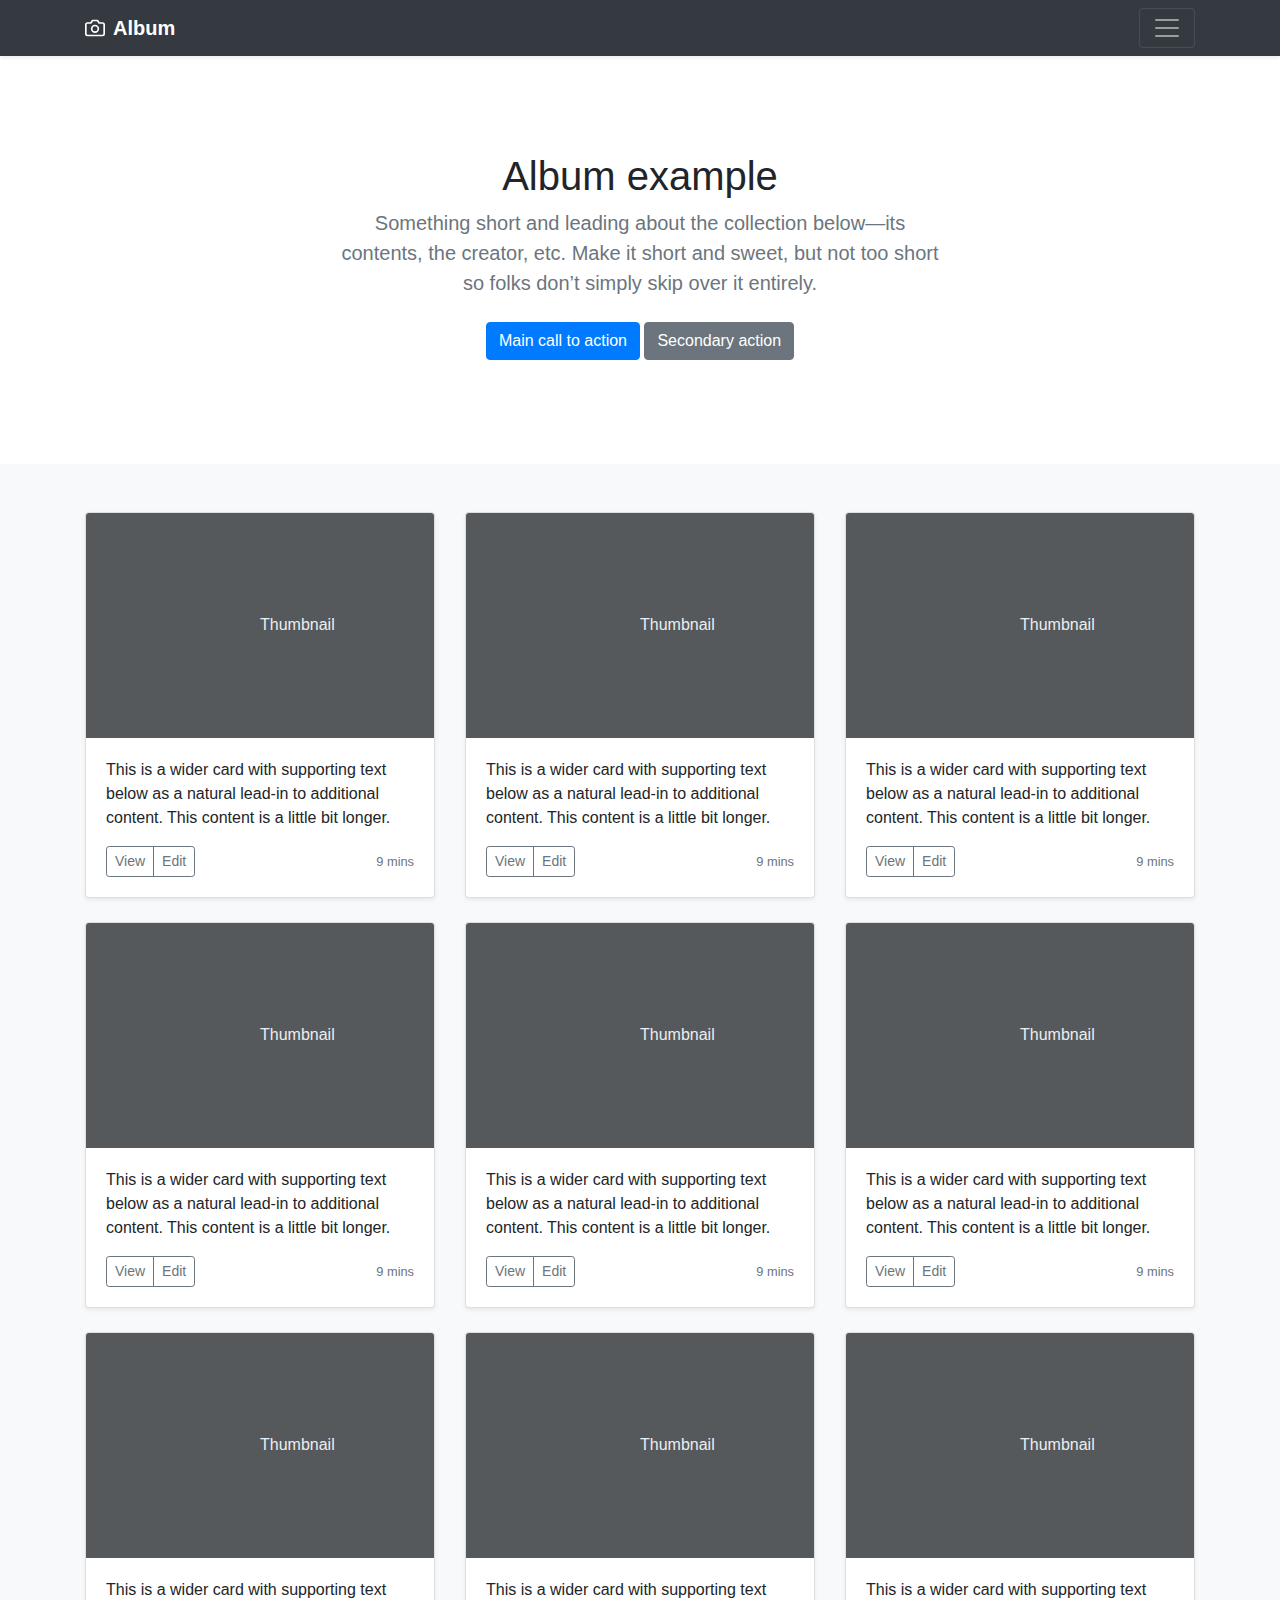
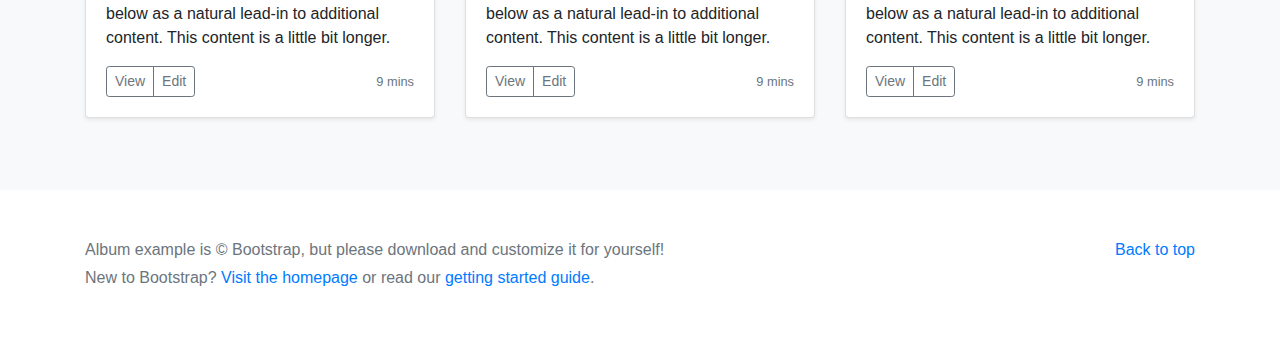
<file: BootStrap-Practice/home.html>
<!doctype html>
<html lang="en">
  <head>
    <meta charset="utf-8">
    <meta name="viewport" content="width=device-width, initial-scale=1, shrink-to-fit=no">
    <title>Signin Template · Bootstrap</title>
    <!-- Bootstrap core CSS -->
<link rel="stylesheet" href="https://stackpath.bootstrapcdn.com/bootstrap/4.5.0/css/bootstrap.min.css">
    <!-- Favicons -->
    <link href="style.css" rel="stylesheet">
  </head>
<body>
    <header>
  <div class="collapse bg-dark" id="navbarHeader">
    <div class="container">
      <div class="row">
        <div class="col-sm-8 col-md-7 py-4">
          <h4 class="text-white">About</h4>
          <p class="text-muted">Add some information about the album below, the author, or any other background context. Make it a few sentences long so folks can pick up some informative tidbits. Then, link them off to some social networking sites or contact information.</p>
        </div>
        <div class="col-sm-4 offset-md-1 py-4">
          <h4 class="text-white">Contact</h4>
          <ul class="list-unstyled">
            <li><a href="#" class="text-white">Follow on Twitter</a></li>
            <li><a href="#" class="text-white">Like on Facebook</a></li>
            <li><a href="#" class="text-white">Email me</a></li>
          </ul>
        </div>
      </div>
    </div>
  </div>
  <div class="navbar navbar-dark bg-dark shadow-sm">
    <div class="container d-flex justify-content-between">
      <a href="#" class="navbar-brand d-flex align-items-center">
        <svg xmlns="http://www.w3.org/2000/svg" width="20" height="20" fill="none" stroke="currentColor" stroke-linecap="round" stroke-linejoin="round" stroke-width="2" aria-hidden="true" class="mr-2" viewBox="0 0 24 24" focusable="false"><path d="M23 19a2 2 0 0 1-2 2H3a2 2 0 0 1-2-2V8a2 2 0 0 1 2-2h4l2-3h6l2 3h4a2 2 0 0 1 2 2z"/><circle cx="12" cy="13" r="4"/></svg>
        <strong>Album</strong>
      </a>
      <button class="navbar-toggler" type="button" data-toggle="collapse" data-target="#navbarHeader" aria-controls="navbarHeader" aria-expanded="false" aria-label="Toggle navigation">
        <span class="navbar-toggler-icon"></span>
      </button>
    </div>
  </div>
</header>

<main role="main">

  <section class="jumbotron text-center">
    <div class="container">
      <h1>Album example</h1>
      <p class="lead text-muted">Something short and leading about the collection below—its contents, the creator, etc. Make it short and sweet, but not too short so folks don’t simply skip over it entirely.</p>
      <p>
        <a href="#" class="btn btn-primary my-2">Main call to action</a>
        <a href="#" class="btn btn-secondary my-2">Secondary action</a>
      </p>
    </div>
  </section>

  <div class="album py-5 bg-light">
    <div class="container">

      <div class="row">
        <div class="col-md-4">
          <div class="card mb-4 shadow-sm">
            <svg class="bd-placeholder-img card-img-top" width="100%" height="225" xmlns="http://www.w3.org/2000/svg" preserveAspectRatio="xMidYMid slice" focusable="false" role="img" aria-label="Placeholder: Thumbnail"><title>Placeholder</title><rect width="100%" height="100%" fill="#55595c"/><text x="50%" y="50%" fill="#eceeef" dy=".3em">Thumbnail</text></svg>
            <div class="card-body">
              <p class="card-text">This is a wider card with supporting text below as a natural lead-in to additional content. This content is a little bit longer.</p>
              <div class="d-flex justify-content-between align-items-center">
                <div class="btn-group">
                  <button type="button" class="btn btn-sm btn-outline-secondary">View</button>
                  <button type="button" class="btn btn-sm btn-outline-secondary">Edit</button>
                </div>
                <small class="text-muted">9 mins</small>
              </div>
            </div>
          </div>
        </div>
        <div class="col-md-4">
          <div class="card mb-4 shadow-sm">
            <svg class="bd-placeholder-img card-img-top" width="100%" height="225" xmlns="http://www.w3.org/2000/svg" preserveAspectRatio="xMidYMid slice" focusable="false" role="img" aria-label="Placeholder: Thumbnail"><title>Placeholder</title><rect width="100%" height="100%" fill="#55595c"/><text x="50%" y="50%" fill="#eceeef" dy=".3em">Thumbnail</text></svg>
            <div class="card-body">
              <p class="card-text">This is a wider card with supporting text below as a natural lead-in to additional content. This content is a little bit longer.</p>
              <div class="d-flex justify-content-between align-items-center">
                <div class="btn-group">
                  <button type="button" class="btn btn-sm btn-outline-secondary">View</button>
                  <button type="button" class="btn btn-sm btn-outline-secondary">Edit</button>
                </div>
                <small class="text-muted">9 mins</small>
              </div>
            </div>
          </div>
        </div>
        <div class="col-md-4">
          <div class="card mb-4 shadow-sm">
            <svg class="bd-placeholder-img card-img-top" width="100%" height="225" xmlns="http://www.w3.org/2000/svg" preserveAspectRatio="xMidYMid slice" focusable="false" role="img" aria-label="Placeholder: Thumbnail"><title>Placeholder</title><rect width="100%" height="100%" fill="#55595c"/><text x="50%" y="50%" fill="#eceeef" dy=".3em">Thumbnail</text></svg>
            <div class="card-body">
              <p class="card-text">This is a wider card with supporting text below as a natural lead-in to additional content. This content is a little bit longer.</p>
              <div class="d-flex justify-content-between align-items-center">
                <div class="btn-group">
                  <button type="button" class="btn btn-sm btn-outline-secondary">View</button>
                  <button type="button" class="btn btn-sm btn-outline-secondary">Edit</button>
                </div>
                <small class="text-muted">9 mins</small>
              </div>
            </div>
          </div>
        </div>

        <div class="col-md-4">
          <div class="card mb-4 shadow-sm">
            <svg class="bd-placeholder-img card-img-top" width="100%" height="225" xmlns="http://www.w3.org/2000/svg" preserveAspectRatio="xMidYMid slice" focusable="false" role="img" aria-label="Placeholder: Thumbnail"><title>Placeholder</title><rect width="100%" height="100%" fill="#55595c"/><text x="50%" y="50%" fill="#eceeef" dy=".3em">Thumbnail</text></svg>
            <div class="card-body">
              <p class="card-text">This is a wider card with supporting text below as a natural lead-in to additional content. This content is a little bit longer.</p>
              <div class="d-flex justify-content-between align-items-center">
                <div class="btn-group">
                  <button type="button" class="btn btn-sm btn-outline-secondary">View</button>
                  <button type="button" class="btn btn-sm btn-outline-secondary">Edit</button>
                </div>
                <small class="text-muted">9 mins</small>
              </div>
            </div>
          </div>
        </div>
        <div class="col-md-4">
          <div class="card mb-4 shadow-sm">
            <svg class="bd-placeholder-img card-img-top" width="100%" height="225" xmlns="http://www.w3.org/2000/svg" preserveAspectRatio="xMidYMid slice" focusable="false" role="img" aria-label="Placeholder: Thumbnail"><title>Placeholder</title><rect width="100%" height="100%" fill="#55595c"/><text x="50%" y="50%" fill="#eceeef" dy=".3em">Thumbnail</text></svg>
            <div class="card-body">
              <p class="card-text">This is a wider card with supporting text below as a natural lead-in to additional content. This content is a little bit longer.</p>
              <div class="d-flex justify-content-between align-items-center">
                <div class="btn-group">
                  <button type="button" class="btn btn-sm btn-outline-secondary">View</button>
                  <button type="button" class="btn btn-sm btn-outline-secondary">Edit</button>
                </div>
                <small class="text-muted">9 mins</small>
              </div>
            </div>
          </div>
        </div>
        <div class="col-md-4">
          <div class="card mb-4 shadow-sm">
            <svg class="bd-placeholder-img card-img-top" width="100%" height="225" xmlns="http://www.w3.org/2000/svg" preserveAspectRatio="xMidYMid slice" focusable="false" role="img" aria-label="Placeholder: Thumbnail"><title>Placeholder</title><rect width="100%" height="100%" fill="#55595c"/><text x="50%" y="50%" fill="#eceeef" dy=".3em">Thumbnail</text></svg>
            <div class="card-body">
              <p class="card-text">This is a wider card with supporting text below as a natural lead-in to additional content. This content is a little bit longer.</p>
              <div class="d-flex justify-content-between align-items-center">
                <div class="btn-group">
                  <button type="button" class="btn btn-sm btn-outline-secondary">View</button>
                  <button type="button" class="btn btn-sm btn-outline-secondary">Edit</button>
                </div>
                <small class="text-muted">9 mins</small>
              </div>
            </div>
          </div>
        </div>

        <div class="col-md-4">
          <div class="card mb-4 shadow-sm">
            <svg class="bd-placeholder-img card-img-top" width="100%" height="225" xmlns="http://www.w3.org/2000/svg" preserveAspectRatio="xMidYMid slice" focusable="false" role="img" aria-label="Placeholder: Thumbnail"><title>Placeholder</title><rect width="100%" height="100%" fill="#55595c"/><text x="50%" y="50%" fill="#eceeef" dy=".3em">Thumbnail</text></svg>
            <div class="card-body">
              <p class="card-text">This is a wider card with supporting text below as a natural lead-in to additional content. This content is a little bit longer.</p>
              <div class="d-flex justify-content-between align-items-center">
                <div class="btn-group">
                  <button type="button" class="btn btn-sm btn-outline-secondary">View</button>
                  <button type="button" class="btn btn-sm btn-outline-secondary">Edit</button>
                </div>
                <small class="text-muted">9 mins</small>
              </div>
            </div>
          </div>
        </div>
        <div class="col-md-4">
          <div class="card mb-4 shadow-sm">
            <svg class="bd-placeholder-img card-img-top" width="100%" height="225" xmlns="http://www.w3.org/2000/svg" preserveAspectRatio="xMidYMid slice" focusable="false" role="img" aria-label="Placeholder: Thumbnail"><title>Placeholder</title><rect width="100%" height="100%" fill="#55595c"/><text x="50%" y="50%" fill="#eceeef" dy=".3em">Thumbnail</text></svg>
            <div class="card-body">
              <p class="card-text">This is a wider card with supporting text below as a natural lead-in to additional content. This content is a little bit longer.</p>
              <div class="d-flex justify-content-between align-items-center">
                <div class="btn-group">
                  <button type="button" class="btn btn-sm btn-outline-secondary">View</button>
                  <button type="button" class="btn btn-sm btn-outline-secondary">Edit</button>
                </div>
                <small class="text-muted">9 mins</small>
              </div>
            </div>
          </div>
        </div>
        <div class="col-md-4">
          <div class="card mb-4 shadow-sm">
            <svg class="bd-placeholder-img card-img-top" width="100%" height="225" xmlns="http://www.w3.org/2000/svg" preserveAspectRatio="xMidYMid slice" focusable="false" role="img" aria-label="Placeholder: Thumbnail"><title>Placeholder</title><rect width="100%" height="100%" fill="#55595c"/><text x="50%" y="50%" fill="#eceeef" dy=".3em">Thumbnail</text></svg>
            <div class="card-body">
              <p class="card-text">This is a wider card with supporting text below as a natural lead-in to additional content. This content is a little bit longer.</p>
              <div class="d-flex justify-content-between align-items-center">
                <div class="btn-group">
                  <button type="button" class="btn btn-sm btn-outline-secondary">View</button>
                  <button type="button" class="btn btn-sm btn-outline-secondary">Edit</button>
                </div>
                <small class="text-muted">9 mins</small>
              </div>
            </div>
          </div>
        </div>
      </div>
    </div>
  </div>

</main>

<footer class="text-muted">
  <div class="container">
    <p class="float-right">
      <a href="#">Back to top</a>
    </p>
    <p>Album example is &copy; Bootstrap, but please download and customize it for yourself!</p>
    <p>New to Bootstrap? <a href="https://getbootstrap.com/">Visit the homepage</a> or read our <a href="/docs/4.5/getting-started/introduction/">getting started guide</a>.</p>
  </div>
</footer>
</body>
</html>
</file>
<file: BootStrap-Practice/style.css>
.form-signin {
  width: 100%;
  max-width: 330px;
  padding: 15px;
  margin: auto;
}
.form-signin .checkbox {
  font-weight: 400;
}
.form-signin .form-control {
  position: relative;
  box-sizing: border-box;
  height: auto;
  padding: 10px;
  font-size: 16px;
}
.form-signin .form-control:focus {
  z-index: 2;
}
.form-signin input[type="email"] {
  margin-bottom: -1px;
  border-bottom-right-radius: 0;
  border-bottom-left-radius: 0;
}
.form-signin input[type="password"] {
  margin-bottom: 10px;
  border-top-left-radius: 0;
  border-top-right-radius: 0;
}
.jumbotron {
  padding-top: 3rem;
  padding-bottom: 3rem;
  margin-bottom: 0;
  background-color: #fff;
}
@media (min-width: 768px) {
  .jumbotron {
    padding-top: 6rem;
    padding-bottom: 6rem;
  }
}

.jumbotron p:last-child {
  margin-bottom: 0;
}

.jumbotron h1 {
  font-weight: 300;
}

.jumbotron .container {
  max-width: 40rem;
}

footer {
  padding-top: 3rem;
  padding-bottom: 3rem;
}

footer p {
  margin-bottom: .25rem;
}
</file>
